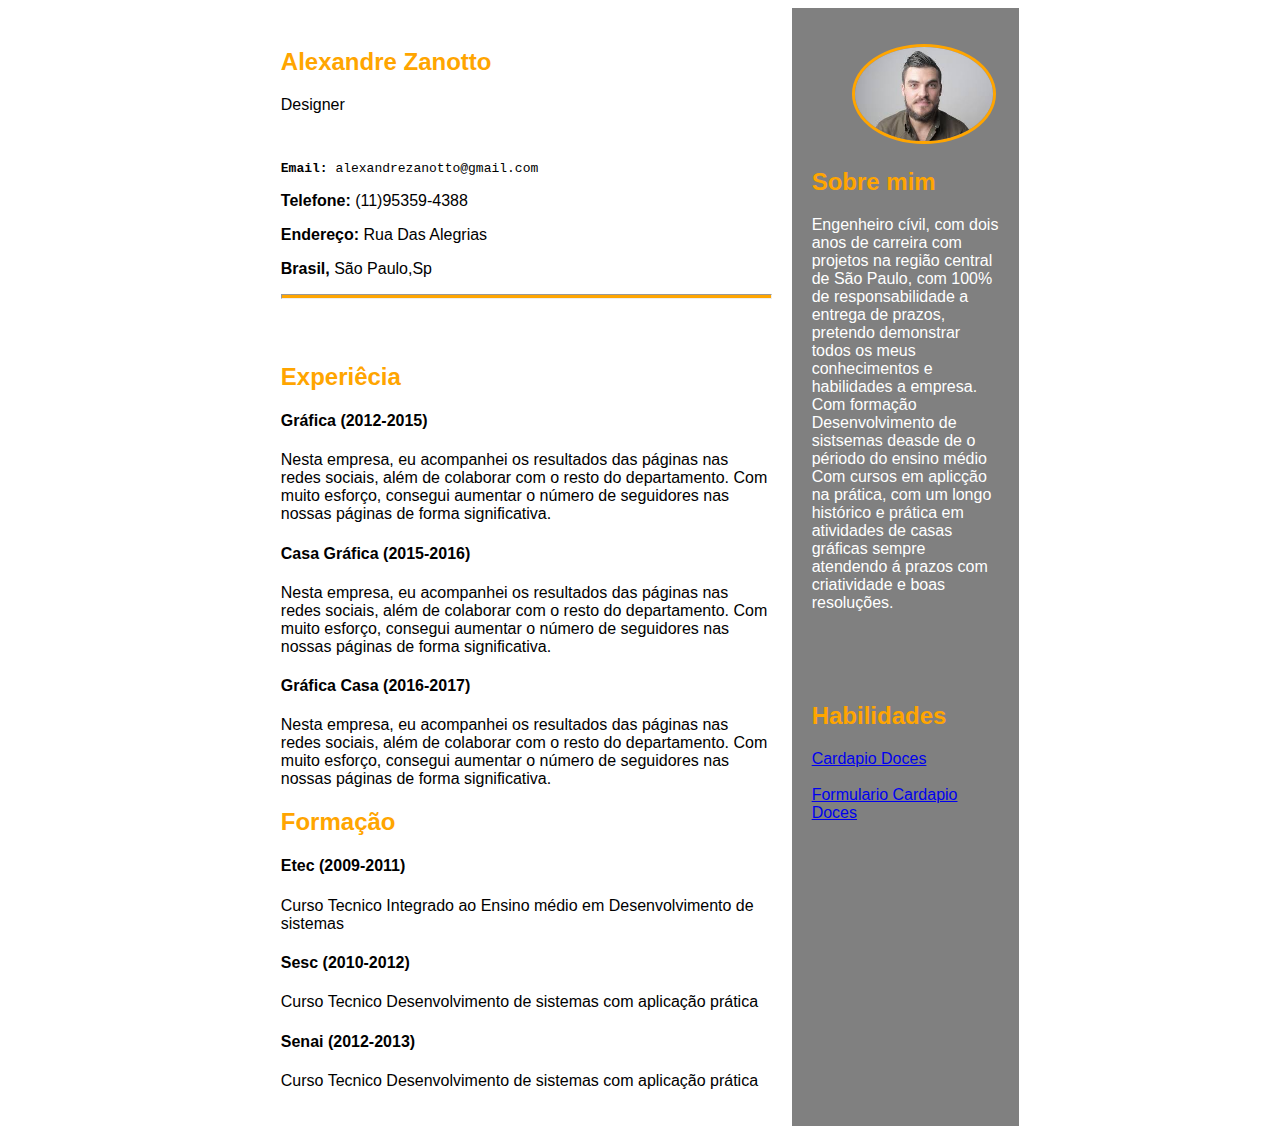
<file: index.html>
<!DOCTYPE html>
<html>
  <head>
  <title>Curriculo</title>
  <meta charset="utf-8">
  <meta name="viewport" content="width=device-width, initial-scale=1.0">

    <style>
      * {
      box-sizing: border-box;
      heigt: 100vh;
      }

      body {
      font-family: Arial;
      margin: 1;
      }

      h2{
        color: orange;

      }
      
      h4{
        color: black;
      }
      
      section {  
        display: flex;
        flex-wrap: wrap;
        width: 60%;        
        margin-left: auto;
        margin-right: auto;
      }

      article{
        float: left;
        width: 70%;
        padding: 20px;
      }

      aside{
        padding: 20px;
        float: left;
        width: 30%;
        background-color: gray;
        color: white;
      }
      
      img {
        border-radius: 50%;
        border: 3px solid orange;
      }


    </style>
  </head>

  <body>
      <section>
       <article>
        <header>
          <h2>Alexandre Zanotto</h2>
          <p> Designer </p>
          <br>
          <pre><strong>Email:</strong> alexandrezanotto@gmail.com</pre>

          <p><strong>Telefone:</strong> (11)95359-4388 </p>

          <p><strong>Endereço:</strong> Rua Das Alegrias </p>

          <p><strong> Brasil, </strong>São Paulo,Sp</p>
        </header>

        <hr style="height:5px; background-color: orange">
        
        <br><br>

          <h2> Experiêcia</h2>

          <h4>
          Gráfica (2012-2015)  
          </h4>
          <p>
            Nesta empresa, eu acompanhei os resultados das páginas nas redes sociais, além de colaborar com o resto do departamento.
            Com muito esforço, consegui aumentar o número de seguidores nas nossas páginas de forma significativa.
          </p>

          <h4>
            Casa Gráfica (2015-2016)
          </h4>  
          <p>
            Nesta empresa, eu acompanhei os resultados das páginas nas redes sociais, além de colaborar com o resto do departamento.
            Com muito esforço, consegui aumentar o número de seguidores nas nossas páginas de forma significativa.
          </p>

          <h4>
            Gráfica Casa (2016-2017)
          </h4>
          <p>
            Nesta empresa, eu acompanhei os resultados das páginas nas redes sociais, além de colaborar com o resto do departamento. 
            Com muito esforço, consegui aumentar o número de seguidores nas nossas páginas de forma significativa.
          </p>

          <h2> Formação</h2>

          <h4>
            Etec (2009-2011)
          </h4>
          <p>
            Curso Tecnico Integrado ao  Ensino médio em Desenvolvimento de sistemas
          </p>

          <h4>
            Sesc (2010-2012)
          </h4>
            Curso Tecnico Desenvolvimento de sistemas com aplicação prática
          <p>

          <h4>
           Senai (2012-2013)  
          </h4>
          <p>
           Curso Tecnico Desenvolvimento de sistemas com aplicação prática
          </p>
      </article>

      <aside>
        <header>
          <figure>
          <img src="foto3x4.jpg" alt="AlexandreZanotto" style= "width:100" height="100">
          </figure>
        </header>

          <h2> Sobre mim</h2>
          <p>
            Engenheiro cívil, com dois anos de carreira com projetos na região central de São Paulo, com 100%
            de responsabilidade a entrega de prazos, pretendo demonstrar
            todos os meus conhecimentos e habilidades a empresa.
            Com formação Desenvolvimento de sistsemas deasde de o périodo do ensino médio Com cursos em aplicção 
            na prática, com um longo histórico e prática em atividades de casas gráficas sempre atendendo á prazos com criatividade e boas resoluções.
          </p>

          <br><br><br>

          <h2>Habilidades</h2>
          <a href="https://cristaldasgracas.w3spaces.com/Cardapio.html" 
          target="_blank" color= "white">Cardapio Doces</a> 

          <br><br>

          <a href="https://cristaldasgracas.w3spaces.com/Formulario.html" 
          target="_blank">Formulario Cardapio Doces</a> 

      </aside>
    </section>

  </body>
</html>
</file>
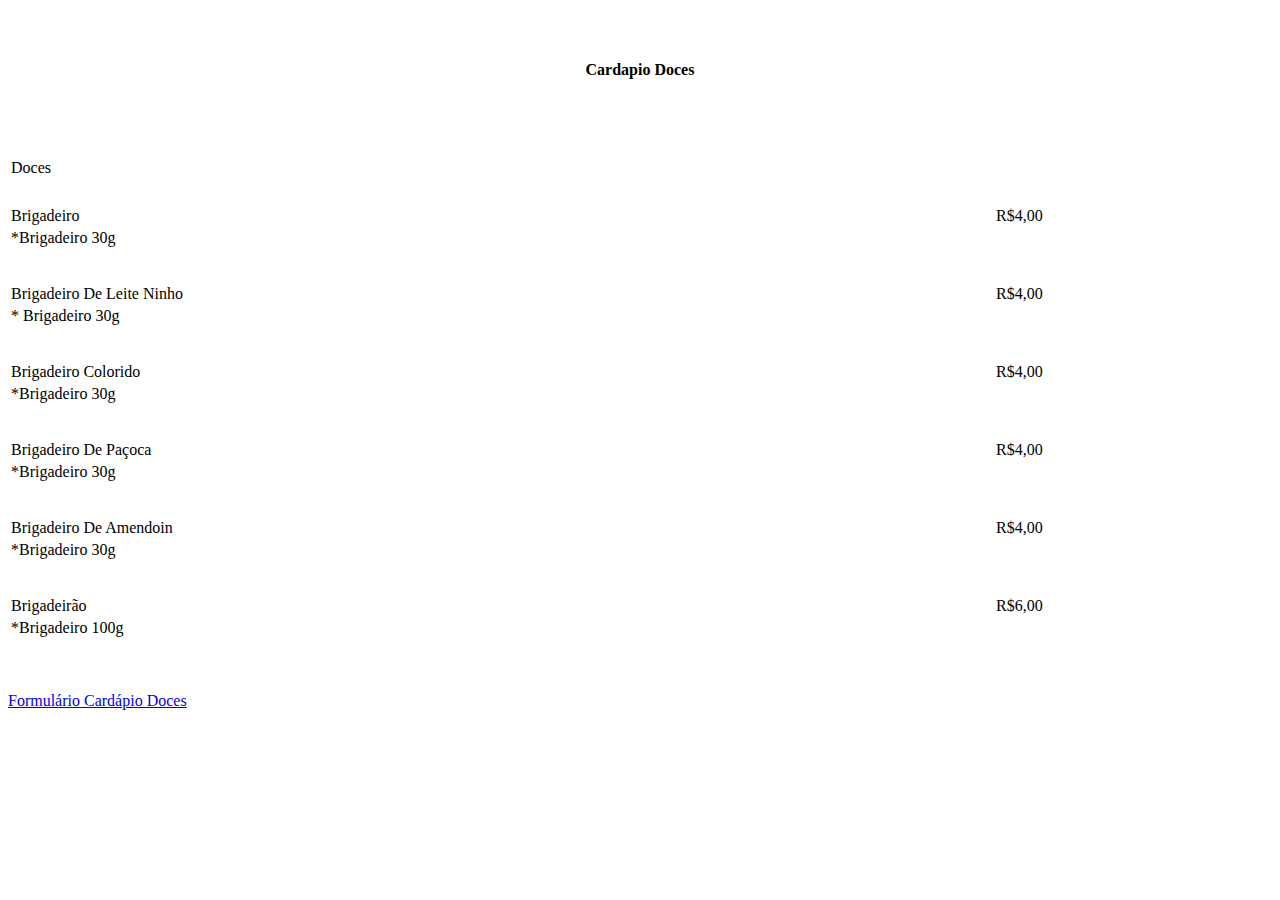
<file: Cardapio.html>
<!DOCTYPE html>
<html>
  <head>
    <meta charset="utf-8">
    
    <title> Cardapio Doces </title>

    <link rel="stylesheet" href="Cardapio.css ">

    <style>
      
    </style>

  </head>

  <body>
    <div class="main" class="right">
      <table style="width:100%">
        <tr style="height:120px">
        <th colspan="2"> Cardapio Doces</th>
        </tr>

        <tr style="height:50px">
          <td class="Doces" colspan="2" style="height:70px"> Doces </td>
        </tr>

        <tr>
          <td> Brigadeiro </td>
            <div class="right">
              <td> R$4,00 </td>
            </div>
        </tr>

        <tr>
          <td class="brigadeirog" colspan="2"> *Brigadeiro 30g</td>  
        </tr>

        <tr>
          <td style="height:30px" colspan="2"> </td>
        </tr>

        <tr>
          <td> Brigadeiro De Leite Ninho</td>
          <td> R$4,00</td>
        </tr>

        <tr>
          <td class="brigadeirog"colspan="2"> 
          * Brigadeiro 30g</td>
        </tr>

        <tr>
          <td style="height:30px" colspan="2"> </td>
        </tr>

        <tr> 
          <td> Brigadeiro Colorido </td>   
          <td> R$4,00 </td> 
        </tr>

        <tr>
        <td class="brigadeirog" colspan="2"> 
          *Brigadeiro 30g </td>
        </tr>

        <tr>
          <td style="height:30px" colspan="2"> </td>
        </tr>

        <tr>
          <td> Brigadeiro De Paçoca </td>
          <td> R$4,00 </td>
        </tr>

        <tr>
          <td class="brigadeirog" colspan="2"> 
          *Brigadeiro 30g </td>
        </tr>

        <tr>
          <td style="height:30px" colspan="2"> </td>
        </tr>

        <tr>
          <td> Brigadeiro De Amendoin </td>
        
          <td> R$4,00 </td>
        
        </tr>

        <tr>
          <td class="brigadeirog" colspan="2"> 
          *Brigadeiro 30g </td>
        </tr>

        <tr>
          <td style="height:30px" colspan="2"> </td>
        </tr>

        <tr>
          <td> Brigadeirão </td>
          <td> R$6,00 </td>
        </tr>

        <tr>
          <td class="brigadeirog" colspan="2"> 
          *Brigadeiro 100g </td>
        </tr>

        <tr>
          <td style="height:30px" colspan="2"> </td>
        </tr>

      </table>
    
      <br>

      <a href="Formulario.html"> Formulário Cardápio Doces</a>
    </div>
  </body>
</html>
</file>
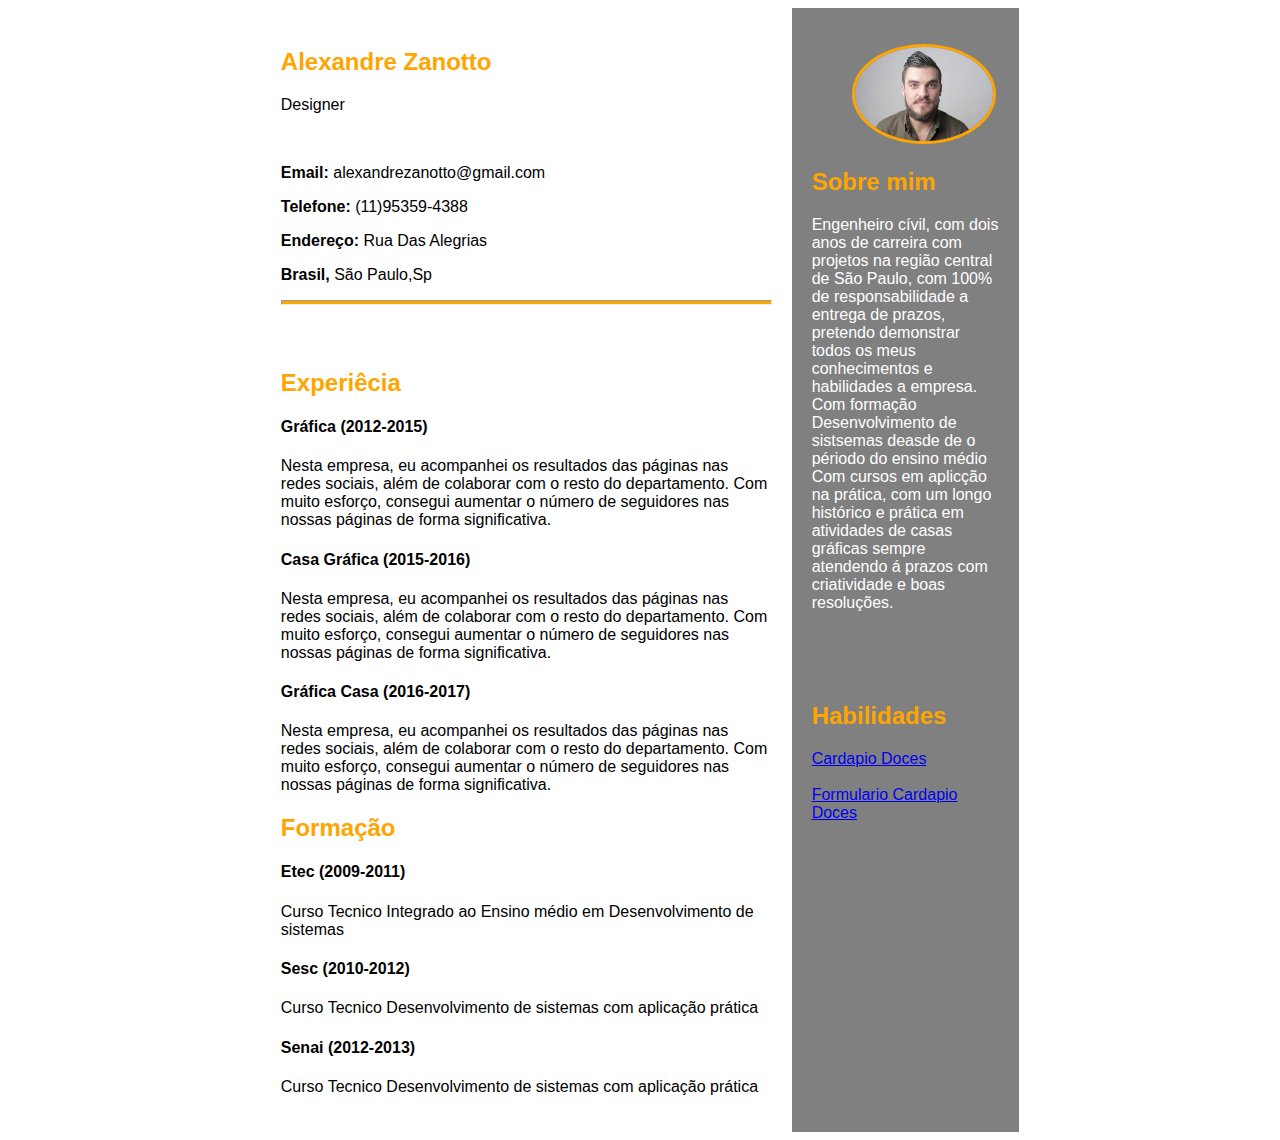
<file: Currículo.html>
<!DOCTYPE html>
<html>
  <head>
  <title>Curriculo</title>
  <meta charset="utf-8">
  <meta name="viewport" content="width=device-width, initial-scale=1.0">

    <style>
      * {
      box-sizing: border-box;
      heigt: 100vh;
      }

      body {
      font-family: Arial;
      margin: 1;
      }

      h2{
        color: orange;

      }
      
      h4{
        color: black;
      }
      
      section {  
        display: flex;
        flex-wrap: wrap;
        width: 60%;        
        margin-left: auto;
        margin-right: auto;
      }

      article{
        float: left;
        width: 70%;
        padding: 20px;
      }

      aside{
        padding: 20px;
        float: left;
        width: 30%;
        background-color: gray;
        color: white;
      }
      
      img {
        border-radius: 50%;
        border: 3px solid orange;
      }


    </style>
  </head>

  <body>
      <section>
       <article>
        <header>
          <h2>Alexandre Zanotto</h2>
          <p> Designer </p>
          <br>
          <p><strong>Email:</strong> alexandrezanotto@gmail.com</p>

          <p><strong>Telefone:</strong> (11)95359-4388 </p>

          <p><strong>Endereço:</strong> Rua Das Alegrias </p>

          <p><strong> Brasil, </strong>São Paulo,Sp</p>
        </header>

        <hr style="height:5px; background-color: orange">
        
        <br><br>

          <h2> Experiêcia</h2>

          <h4>
          Gráfica (2012-2015)  
          </h4>
          <p>
            Nesta empresa, eu acompanhei os resultados das páginas nas redes sociais, além de colaborar com o resto do departamento.
            Com muito esforço, consegui aumentar o número de seguidores nas nossas páginas de forma significativa.
          </p>

          <h4>
            Casa Gráfica (2015-2016)
          </h4>  
          <p>
            Nesta empresa, eu acompanhei os resultados das páginas nas redes sociais, além de colaborar com o resto do departamento.
            Com muito esforço, consegui aumentar o número de seguidores nas nossas páginas de forma significativa.
          </p>

          <h4>
            Gráfica Casa (2016-2017)
          </h4>
          <p>
            Nesta empresa, eu acompanhei os resultados das páginas nas redes sociais, além de colaborar com o resto do departamento. 
            Com muito esforço, consegui aumentar o número de seguidores nas nossas páginas de forma significativa.
          </p>

          <h2> Formação</h2>

          <h4>
            Etec (2009-2011)
          </h4>
          <p>
            Curso Tecnico Integrado ao  Ensino médio em Desenvolvimento de sistemas
          </p>

          <h4>
            Sesc (2010-2012)
          </h4>
            Curso Tecnico Desenvolvimento de sistemas com aplicação prática
          <p>

          <h4>
           Senai (2012-2013)  
          </h4>
          <p>
           Curso Tecnico Desenvolvimento de sistemas com aplicação prática
          </p>
      </article>

      <aside>
        <header>
          <figure>
          <img src="foto3x4.jpg" alt="AlexandreZanotto" style= "width:100" height="100">
          </figure>
        </header>

          <h2> Sobre mim</h2>
          <p>
            Engenheiro cívil, com dois anos de carreira com projetos na região central de São Paulo, com 100%
            de responsabilidade a entrega de prazos, pretendo demonstrar
            todos os meus conhecimentos e habilidades a empresa.
            Com formação Desenvolvimento de sistsemas deasde de o périodo do ensino médio Com cursos em aplicção 
            na prática, com um longo histórico e prática em atividades de casas gráficas sempre atendendo á prazos com criatividade e boas resoluções.
          </p>

          <br><br><br>

          <h2>Habilidades</h2>
          <a href="https://cristaldasgracas.w3spaces.com/Cardapio.html" 
          target="_blank" color= "white">Cardapio Doces</a> 

          <br><br>

          <a href="https://cristaldasgracas.w3spaces.com/Formulario.html" 
          target="_blank">Formulario Cardapio Doces</a> 

      </aside>
    </section>

  </body>
</html>
</file>
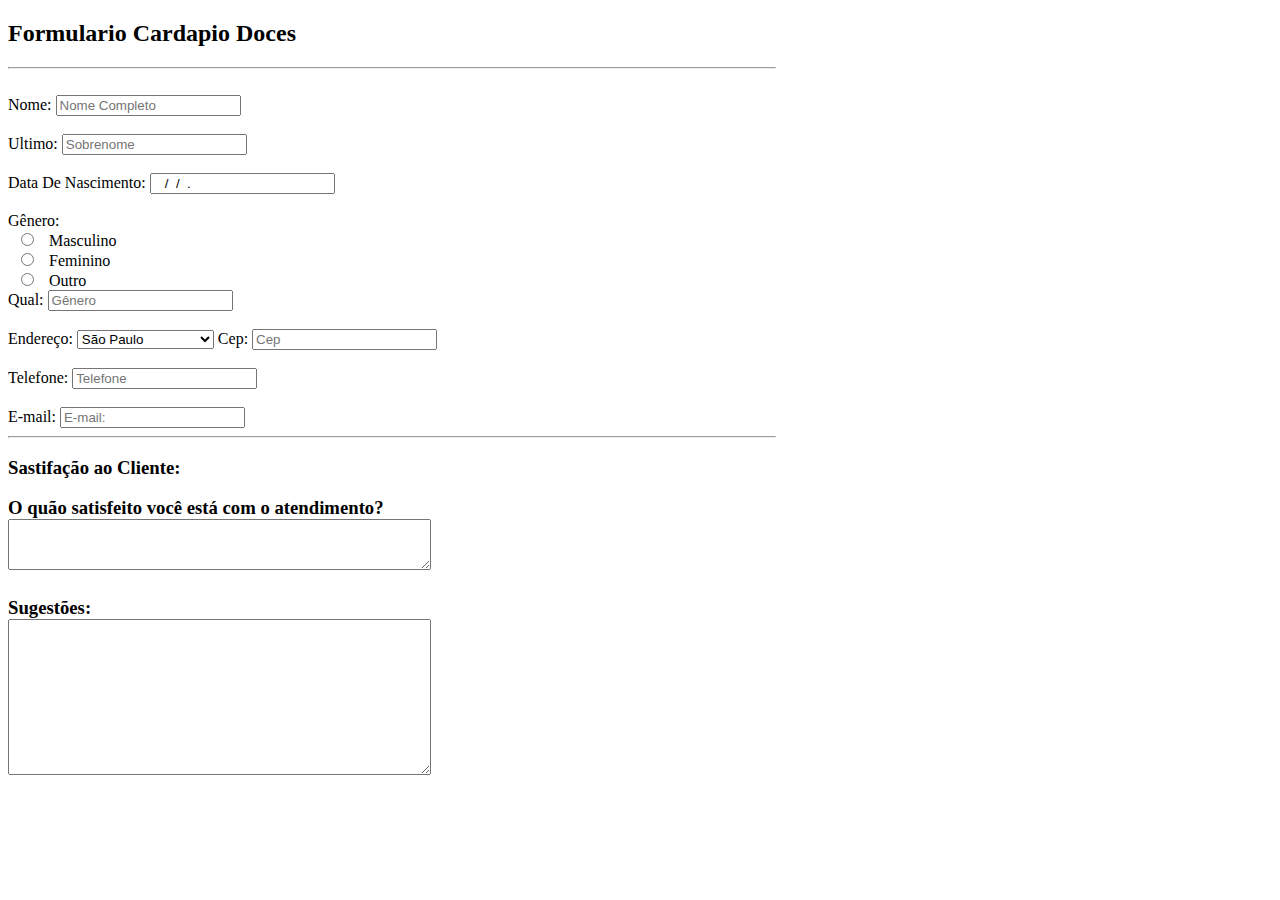
<file: Formulario.html>
<!DOCTYPE html>
<html>
    <head>
      <meta charset="utf-8">
      <title> Formulario Cardapio Doces </title>

      <style>
      body{
        width: 60%;        
        margin-right: auto;
      }
      </style>
    </head>

    <body> 
      <h2> Formulario Cardapio Doces </h2>
      <hr><br>
      
      <forms>
        <label for= "Nome"> Nome: </label>
        <input type="text" placeholder="Nome Completo" 
        id="Nome" name="Nome"> <br>

        <label for="Sobrenome"> <br> Ultimo:</label>
        <input type="text" placeholder="Sobrenome" id="Sobrenome" name="sobrenome" > <br>

        <label for="Data de nascimento"> <br> Data De Nascimento: </label>
        <input type="text" id="Data de nascimento" name="Data de Nascmento" 
        <style="width=100%;" value="   /  /  .">
        <br><br>
        <!-- Centralizar Value -->

        <label for="Gênero"> Gênero: </label> <br>
        <input type="radio" id="Masculino" name="sexo" value="Masculino">
        <label for="Masculino">Masculino</label><br>
        <input type="radio" id="Feminino" name="sexo" value="Feminino">
        <label for="Feminino">Feminino</label><br>
        <input type="radio" id="Outro" name="sexo" value="Outro">
        <label for="Outro">Outro</label><br>
        <label for= "Qual"> Qual: </label>
        <input type="text" placeholder="Gênero" 
        id="Qual" name="Nome" required> 
        <br><br>


        <label for="Endereço"> Endereço: </label>
        <select id="Endereço" name="Endereço" size="1">
          <option selection disabled value="Selecione o Estado">
          Selecione o Estado</option>
          <option value="São Paulo">São Paulo</option>
          <option value="Rio De Janeiro">Rio De Janeiro</option>
          <option value="Minas Gerais">Minas Gerais</option>
          <option value="Espirito Santo">Espirito Santo</option>
        </select>

        <label for="Cep"> Cep: </label>
        <input type="text" placeholder="Cep" id="Cep" name="Cep">
        <br><br>

        <label for="Telefone"> Telefone: </label>
        <input type="text" placeholder="Telefone" id="Telefone" name="Telefone">
        <br><br>

        <label for= "E-mail"> E-mail: </label>
        <input type="email" placeholder="E-mail:" 
        id="E-mail" name="Nome" required>
        <br><hr>

        <h3>Sastifação ao Cliente:<h3>
        
        <label for="Satisfação"> O quão satisfeito você está com o atendimento? </label><br>

        <textarea name="Sugestões" rows="3" cols="50" > 
        </textarea>
        <br><br>

        <label for="Sugestões"> Sugestões: </label><br>
        <textarea name="Sugestões" rows="10" cols="50" > 
        </textarea>
      </form> 
    </body>
</html>
</file>
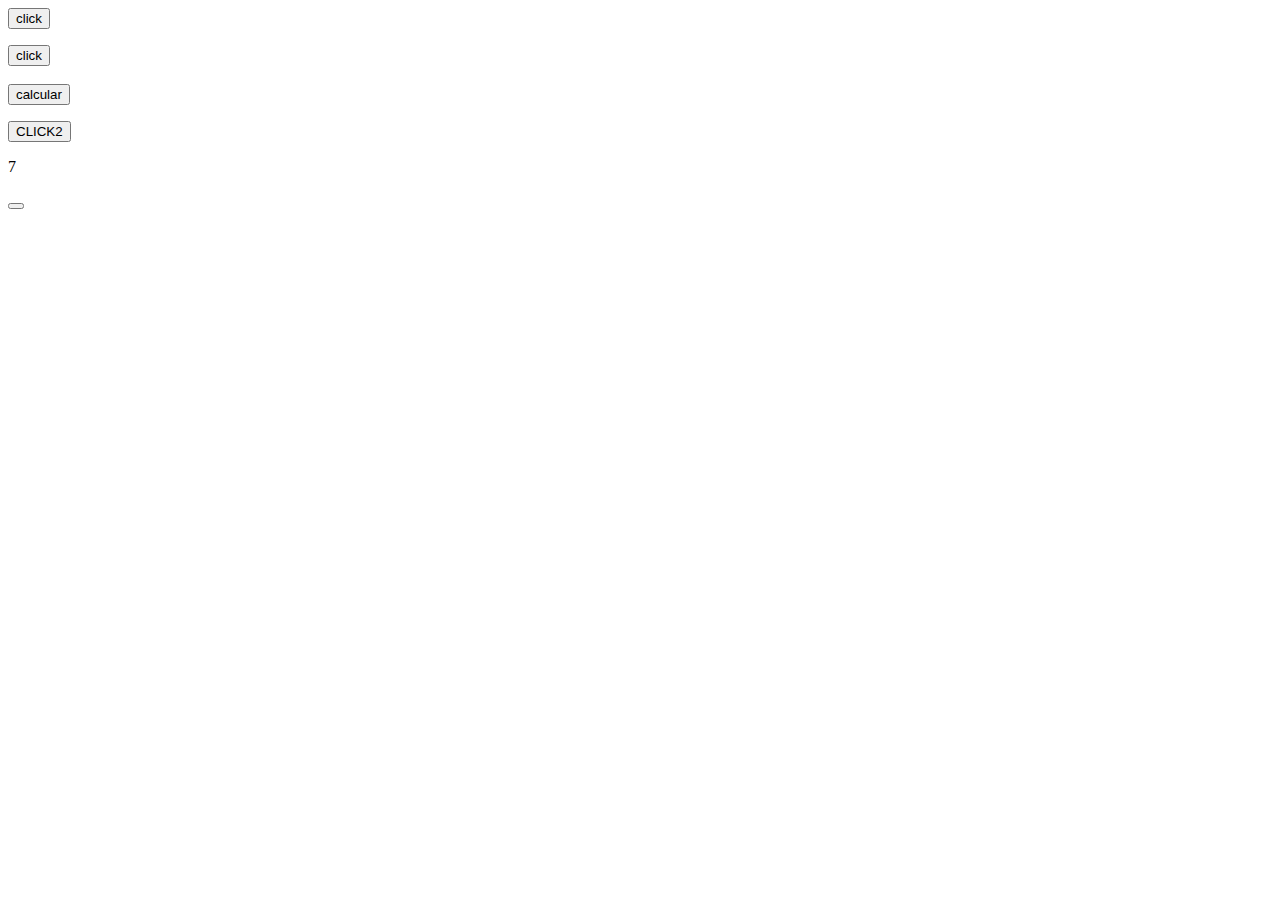
<file: Javascript/exercicio.html>
<!DOCTYPE html>
<html lang="en">
<head>
    <meta charset="UTF-8">
    <meta name="viewport" content="width=device-width, initial-scale=1.0">
    <title>Document</title>
</head>
<body>
    <button onclick="document.getElementById('teste').innerHTML = 'Teste Java innerHTML'"> click </button>
    <p id="teste"></p>
    <button onclick="document.getElementById('teste').style.color='red'"> click </button>

    <br><br>

    <button onclick="document.getElementById('teste2').innerHTML= '2+3'"> calcular</button>
    <p id="teste2"></p>


    <button onclick = "testejs()"> CLICK2
    </button>

    <script>
        function testejs(){
            document.getElementById("teste2").innerHTML= 'teste'
        }
    </script>

    <p id="teste4">
        <script>
            let teste = 6
            teste ++

            document.getElementById("teste4").innerHTML = teste
        </script>
    </p>

    <script>
        function multiplicarDoisNumeros(num1, num2){
            const resposta = num1 * num2
    
            document.getElementById("resultado").innerHTML = resposta
    
        }
    </script>







    <script>
        function multiplicarDoisNumeros(2,2)
        const resposta = num1 * num2

        document.getElementById("resultado").innerHTML = resposta
    
    <p id ="resultado">
        
        document.getElementById("resultado").innerHTML = resposta
    </p>


    </script>

<button onclick="multiplicarDoisNumeros(2,2)">

    
</button>

</body>
</html>
</file>
<file: Cardapio.css>
<!DOCTYPE html>
<html>
    <head>
      <meta charset="utf-8">
      <title> Formulario Cardapio Doces </title>

      <style>
      body{
        width: 60%;        
        margin-right: auto;
      }
      </style>
    </head>

    <body> 
      <h2> Formulario Cardapio Doces </h2>
      <hr><br>
      
      <forms>
        <label for= "Nome"> Nome: </label>
        <input type="text" placeholder="Nome Completo" 
        id="Nome" name="Nome"> <br>

        <label for="Sobrenome"> <br> Ultimo:</label>
        <input type="text" placeholder="Sobrenome" id="Sobrenome" name="sobrenome" > <br>

        <label for="Data de nascimento"> <br> Data De Nascimento: </label>
        <input type="text" id="Data de nascimento" name="Data de Nascmento" 
        <style="width=100%;" value="   /  /  .">
        <br><br>
        <!-- Centralizar Value -->

        <label for="Gênero"> Gênero: </label> <br>
        <input type="radio" id="Masculino" name="sexo" value="Masculino">
        <label for="Masculino">Masculino</label><br>
        <input type="radio" id="Feminino" name="sexo" value="Feminino">
        <label for="Feminino">Feminino</label><br>
        <input type="radio" id="Outro" name="sexo" value="Outro">
        <label for="Outro">Outro</label><br>
        <label for= "Qual"> Qual: </label>
        <input type="text" placeholder="Gênero" 
        id="Qual" name="Nome" required> 
        <br><br>


        <label for="Endereço"> Endereço: </label>
        <select id="Endereço" name="Endereço" size="1">
          <option selection disabled value="Selecione o Estado">
          Selecione o Estado</option>
          <option value="São Paulo">São Paulo</option>
          <option value="Rio De Janeiro">Rio De Janeiro</option>
          <option value="Minas Gerais">Minas Gerais</option>
          <option value="Espirito Santo">Espirito Santo</option>
        </select>

        <label for="Cep"> Cep: </label>
        <input type="text" placeholder="Cep" id="Cep" name="Cep">
        <br><br>

        <label for="Telefone"> Telefone: </label>
        <input type="text" placeholder="Telefone" id="Telefone" name="Telefone">
        <br><br>

        <label for= "E-mail"> E-mail: </label>
        <input type="email" placeholder="E-mail:" 
        id="E-mail" name="Nome" required>
        <br><hr>

        <h3>Sastifação ao Cliente:<h3>
        
        <label for="Satisfação"> O quão satisfeito você está com o atendimento? </label><br>

        <textarea name="Sugestões" rows="3" cols="50" > 
        </textarea>
        <br><br>

        <label for="Sugestões"> Sugestões: </label><br>
        <textarea name="Sugestões" rows="10" cols="50" > 
        </textarea>
      </form> 
    </body>
</html>
</file>
